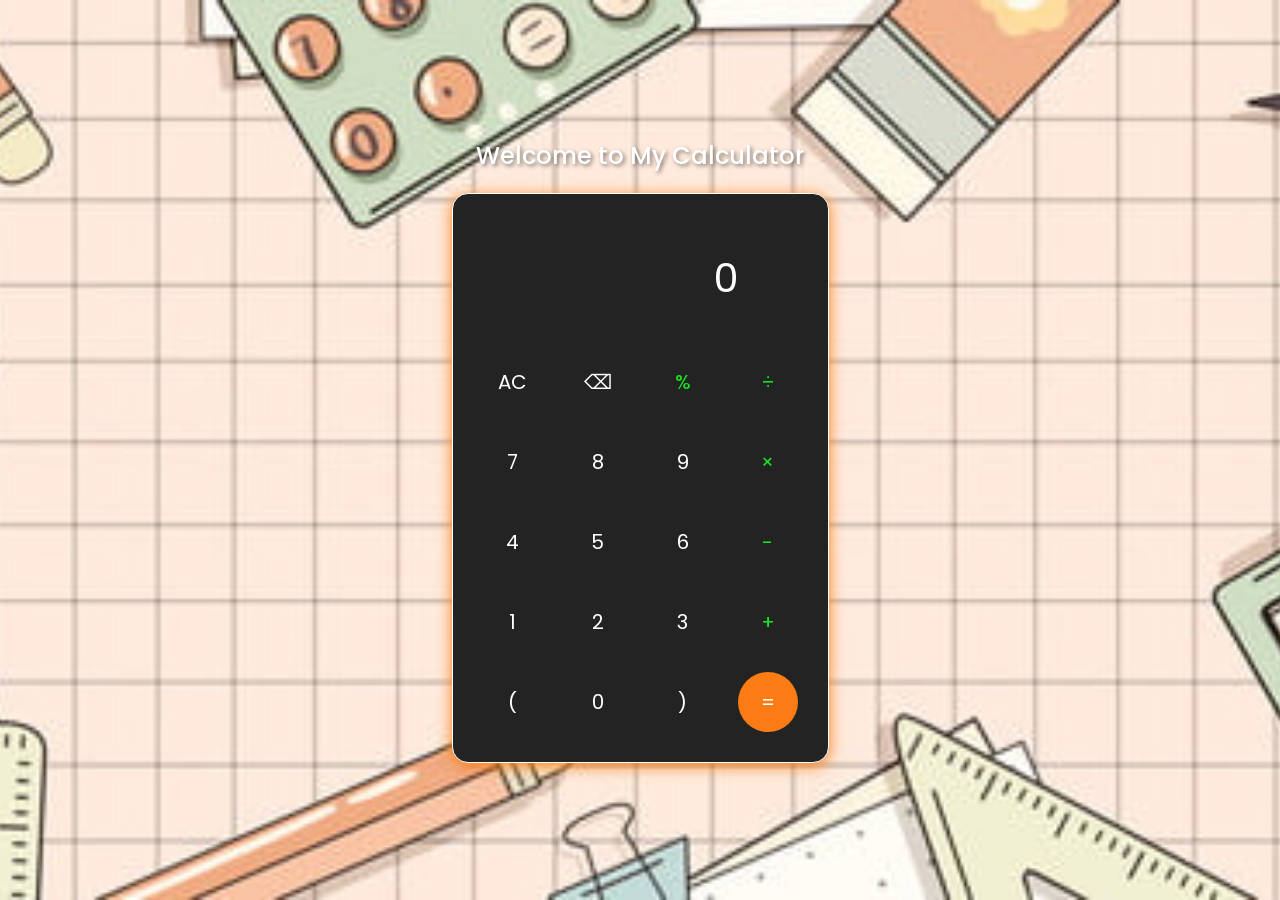
<file: main.html>
<!DOCTYPE html>
<html lang="en">
<head>
    <meta charset="UTF-8">
    <meta name="viewport" content="width=device-width, initial-scale=1.0">
    <title>Calculator</title>
    <link href="https://fonts.googleapis.com/css2?family=Poppins:wght@300;400;500;600&display=swap" rel="stylesheet">
    <link rel="stylesheet" href="style.css">
</head>
<body>
    <div class="welcome-text">Welcome to My Calculator</div>
    
    <div class="calculator">
        <input type="text" id="inputBox" placeholder="0" readonly>
        
        <div class="button-row">
            <button>AC</button>
            <button>⌫</button>
            <button class="operator">%</button>
            <button class="operator">÷</button>
        </div>
        
        <div class="button-row">
            <button>7</button>
            <button>8</button>
            <button>9</button>
            <button class="operator">×</button>
        </div>
        
        <div class="button-row">
            <button>4</button>
            <button>5</button>
            <button>6</button>
            <button class="operator">-</button>
        </div>
        
        <div class="button-row">
            <button>1</button>
            <button>2</button>
            <button>3</button>
            <button class="operator">+</button>
        </div>
        
        <div class="button-row">
            <button>(</button>
            <button>0</button>
            <button>)</button>
            <button class="equalBtn">=</button>
        </div>
    </div>

    <script src="script.js"></script>
</body>
</html>
</file>
<file: style.css>
* {
    margin: 0;
    padding: 0;
    box-sizing: border-box;
    font-family: 'Poppins', sans-serif;
}

body {
    width: 100%;
    height: 100vh;
    display: flex;
    flex-direction: column;
    justify-content: center;
    align-items: center;
    background-image: url("calculator.jpg");
    background-size: cover;
    background-position: center;
}

.welcome-text {
    color: #ffffff;
    font-size: 24px;
    font-weight: 500;
    margin-bottom: 20px;
    text-shadow: 2px 2px 4px rgba(0,0,0,0.5);
}

.calculator {
    border: 1px solid #ffffff;
    padding: 20px;
    border-radius: 16px;
    background: transparent;
    box-shadow: 0px 3px 15px #fb7c14;
    background-color: #232323;
}

.button-row {
    display: flex;
    justify-content: center;
    gap: 5px;
}

input {
    width: 280px;
    border: none;
    padding: 24px;
    margin: 10px;
    display: flex;
    background: transparent;
    font-size: 40px;
    text-align: right;
    cursor: pointer;
    color: #ffffff;
    outline: none;
    overflow: visible;
    white-space: nowrap;
}

input::placeholder {
    color: #ffffff;
}

button {
    border: none;
    width: 60px;
    height: 60px;
    margin: 10px;
    border-radius: 50%;
    background: transparent;
    color: #ffffff;
    font-size: 20px;
    cursor: pointer;
    transition: all 0.2s ease;
}

button:hover {
    background: rgba(255, 255, 255, 0.1);
    transform: scale(1.05);
}

button:active {
    transform: scale(0.95);
}

.equalBtn {
    background-color: #fb7c14;
}

.equalBtn:hover {
    background-color: #ff9a44;
}

.operator {
    color: #14e61f;
}

.heading h1 {
    color: rgb(32, 17, 17);
}
</file>
